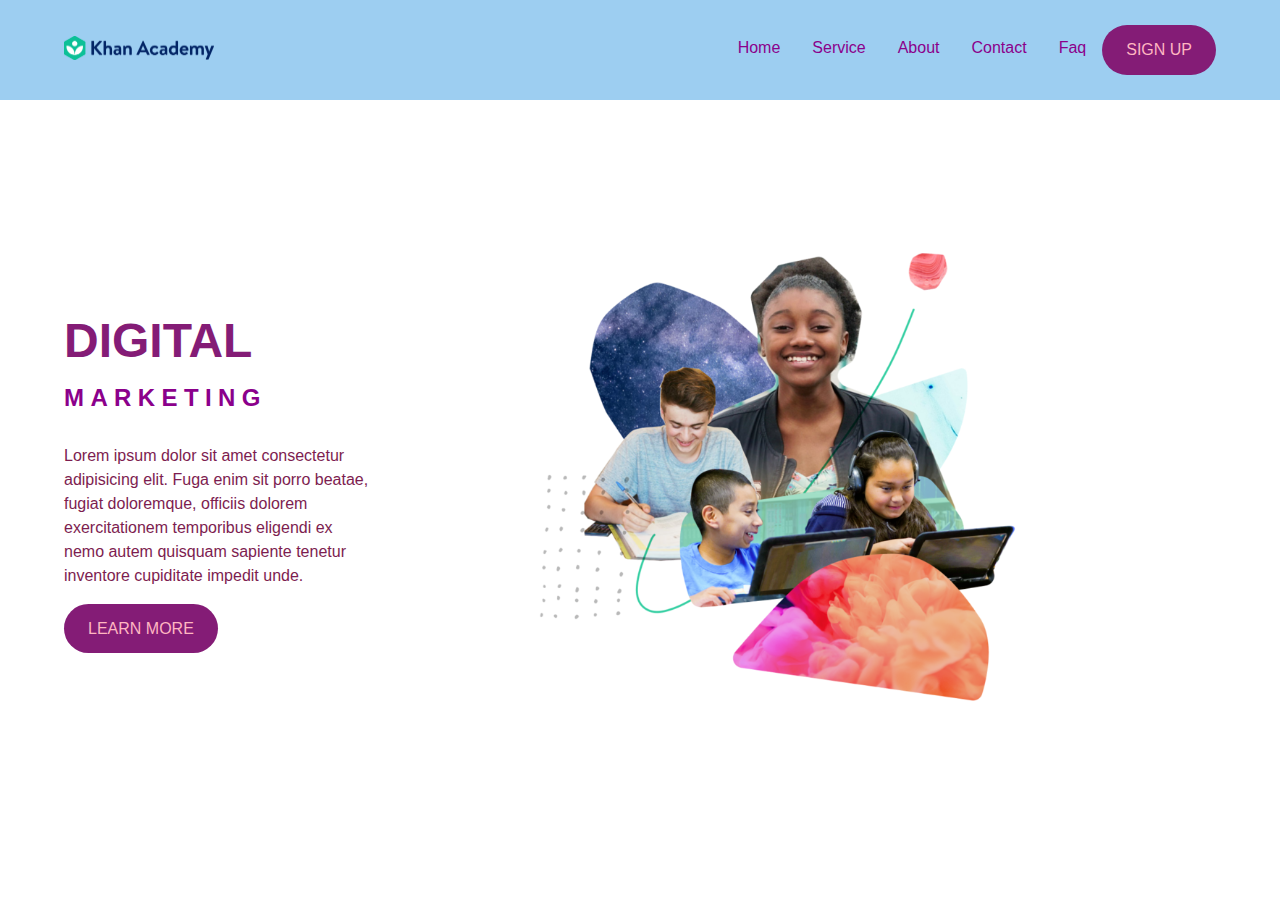
<file: khan/index.html>
<!DOCTYPE html>
<html lang="en">
<head>
    <meta charset="UTF-8">
    <meta http-equiv="X-UA-Compatible" content="IE=edge">
    <meta name="viewport" content="width=device-width, initial-scale=1.0">
    <link rel="stylesheet" type="text/css" href="style.css">
    <title>Expample Page</title>
</head>
<body>
    <header>
        <div class="logo">
            <img src="img/Kahn_logo.png" alt="" width="150px">
        </div>
        <nav>
            <ul>
                <li><a href="#">Home</a></li>
                <li><a href="#">Service</a></li>
                <li><a href="#">About</a></li>
                <li><a href="#">Contact</a></li>
                <li><a href="#">Faq</a></li>
                <li><a href="#" class="signup-btn">Sign up</a></li>
            </ul>
        </nav>
    </header>
    <main>
        <div class="content-left">
            <h1>Digital</h1>
            <h2>Marketing</h2>
            <p>Lorem ipsum dolor sit amet consectetur adipisicing elit. Fuga enim sit porro     beatae, fugiat doloremque, officiis dolorem exercitationem temporibus eligendi ex nemo autem quisquam sapiente tenetur inventore cupiditate impedit unde.</p>
            <a href="#" class="cta">Learn More</a>
        </div>
        <div class="content-right">
            <img src="img/Kahn_Academy.png" alt="" class="hero-img">
        </div>
    </main>
    
</body>
</html>
</file>
<file: khan/style.css>
* {
    box-sizing: border-box;
    padding: 0;
    margin: 0;
}

body {
    font-family: 'Opwn Sans', sans-serif;
}

header {
    height: 100px;
    background-color: rgb(157, 206, 241); 
    display: flex;
    justify-content: space-between;
    align-items: center;
    padding: 0 5%;
}

ul {
    display: flex;
    align-items: center;
    list-style: none;
}

ul li a{
    padding: 0 1rem;
    text-decoration: none;
    color: darkmagenta;
    display: inline-block;
}

li a::after {
  content: '';  
  display: block;
  height: 4px;
  width: 0;
  background: magenta;
  transition: all .5s;
}

li a:hover::after {
    width: 100%;
}

.signup-btn {
    padding: 1rem 1.5rem .8rem 1.5rem;
    background:rgb(132, 28, 118);
    /* border-radius: 6px; */
    border-radius: 50px;
    color: lightpink;
    text-transform: uppercase;
    text-decoration: none;
}

main {
     display: flex;
     align-items: center;
     justify-content: center;
     /* full height minus navbar, for <main> to take up the the full width of the screen */
     height: calc(100vh - 150px); 
     margin: 0 5%;
}

.hero-img {
    /* max-width: 670px;
    height: auto; */
    max-height: 60vh;
    width: auto;
}

main h1 {
    font-size: 3rem;
    color: rgb(132, 28, 118);
    text-transform: uppercase;
}

main h2 {
    font-size: 1.5rem;
    color: darkmagenta;
    text-transform: uppercase;
    letter-spacing: .4rem;
    margin-top: 1rem;
}


main p {
    font-size: 1rem;
    font-weight: 400;
    color: rgb(125, 29, 80);
    line-height: 1.5rem;
    margin: 2rem 0;
}

.cta {
    padding: 1rem 1.5rem;
    background:rgb(132, 28, 118);
    /* border-radius: 6px; */
    border-radius: 50px;
}

a.cta {
    color: lightpink;
    text-transform: uppercase;
    text-decoration: none;
}

@media screen and (max-width: 900px) {
    main {
        flex-wrap: wrap;
        margin: 5% 5%;
    }
    header {
        display: block;
        padding-top: 2%;
    }
    a.signup-btn {
        padding: .5rem .5rem .3rem .5rem;
    }
}
</file>
